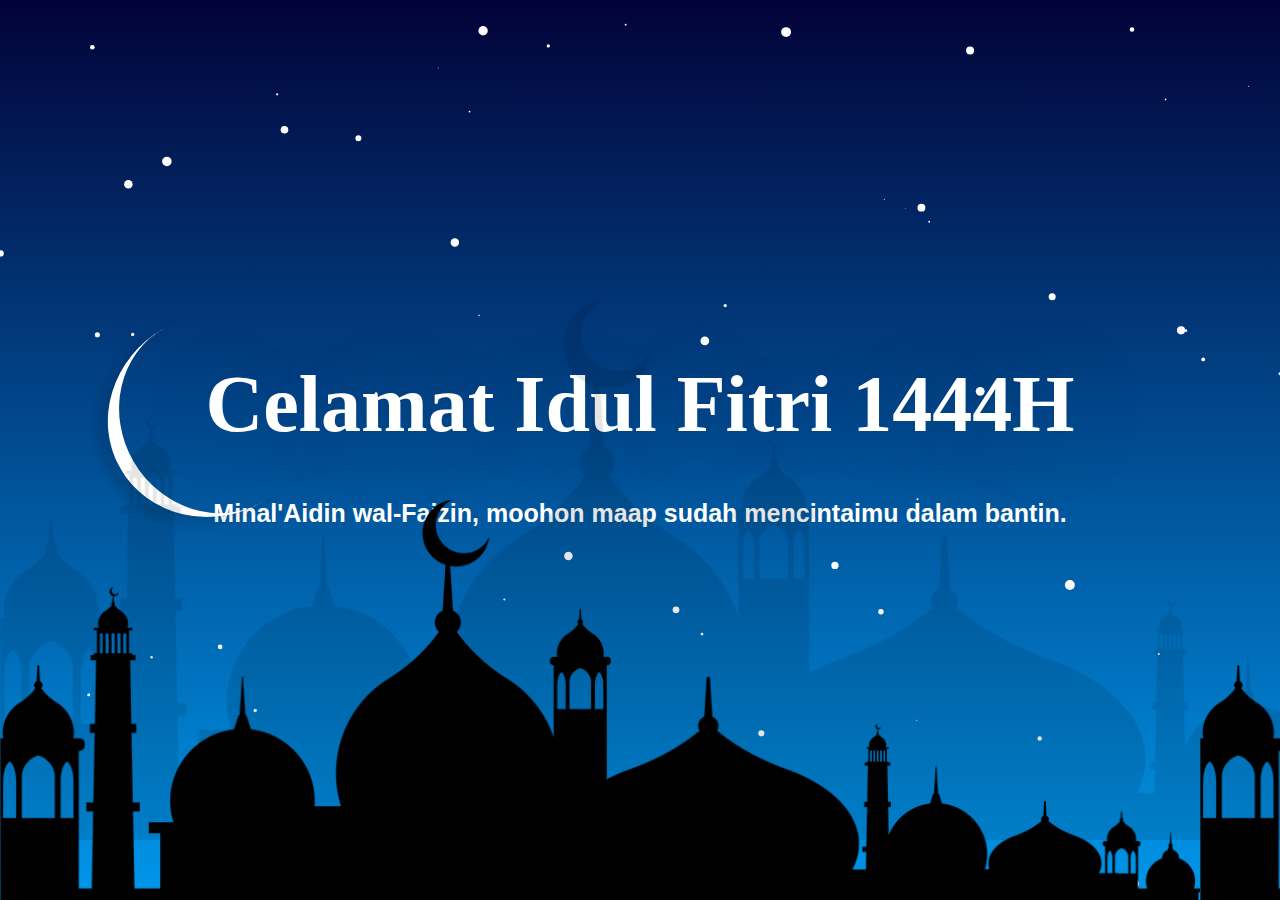
<file: assest/lebaran/index.html>
<!DOCTYPE html>
<html lang="en">
<head>
	<meta charset="UTF-8">
	<title>Celamat Idul Fitri 1444 H</title>
	<link rel="stylesheet" href="style.css">
</head>
<body>

	<section id="particles-js">
		<div class="text">
			<h2>Celamat Idul Fitri 1444H<br><span>Minal'Aidin wal-Faizin, moohon maap sudah mencintaimu dalam bantin. </span></h2>
		</div>
		<div class="masjid"></div>
	</section>

	<script src="particles.js"></script>
	<script src="app.js"></script>
	
</body>
</html>
</file>
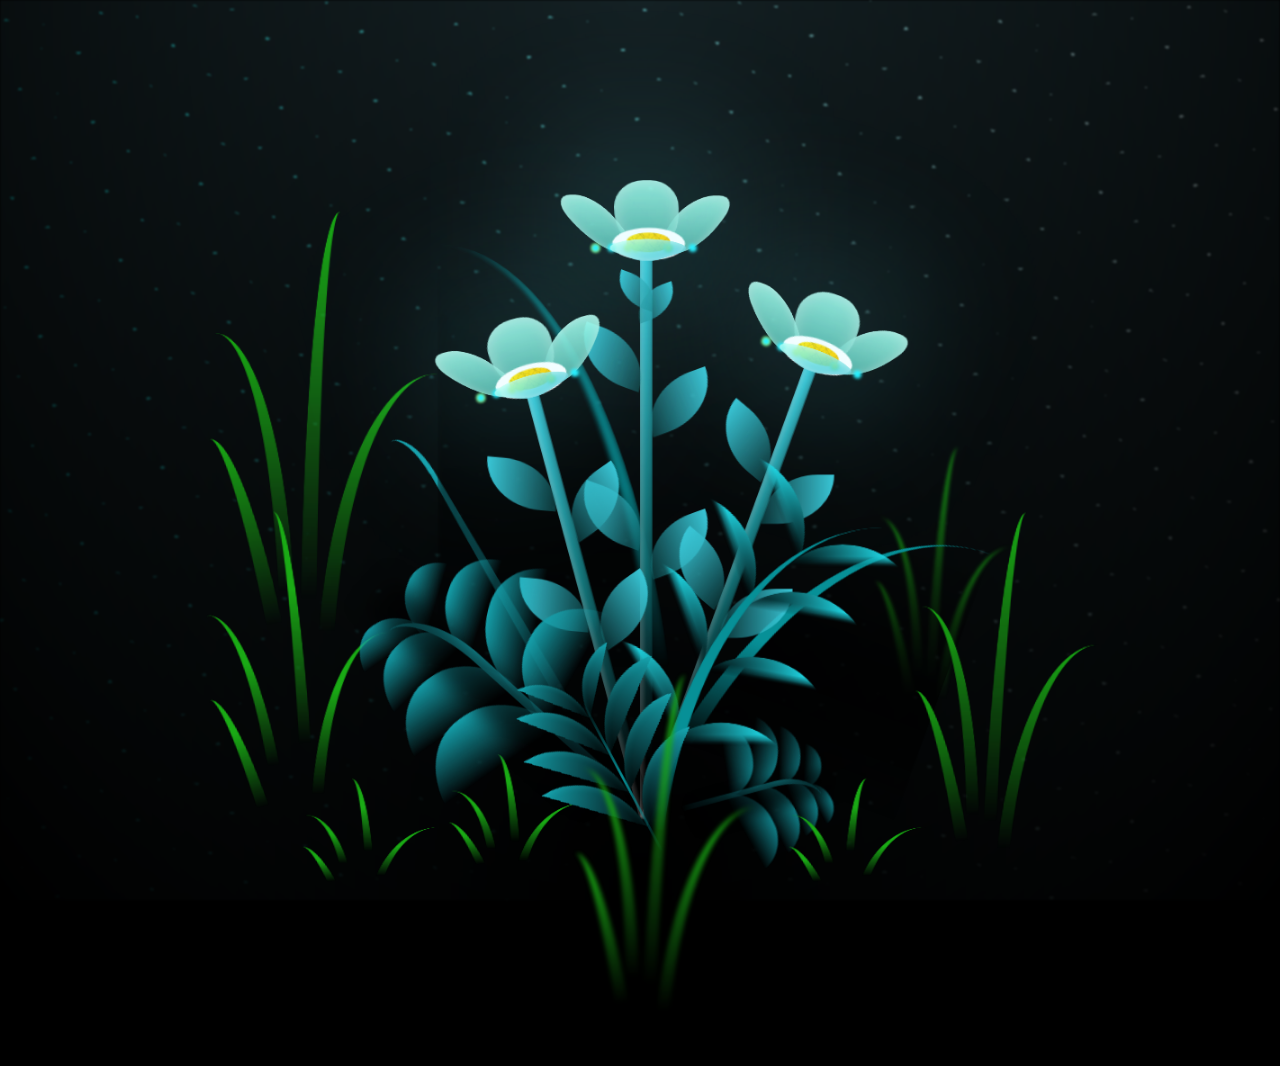
<file: assest/flower/flower.html>
<!DOCTYPE html>
<html lang="en">
<head>
    <meta charset="UTF-8">
    <meta http-equiv="X-UA-Compatible" content="IE=edge">
    <meta name="viewport" content="width=device-width, initial-scale=1.0">
    <link rel="stylesheet" href="main.css">
    <link rel="icon" href="img/flowers.png" type="image/x-icon">
    <title>flowers</title>
</head>
<body class="container">
    <div class="night">
    </div>
    <div class="flowers">
      <div class="flower flower--1">
        <div class="flower__leafs flower__leafs--1">
          <div class="flower__leaf flower__leaf--1"></div>
          <div class="flower__leaf flower__leaf--2"></div>
          <div class="flower__leaf flower__leaf--3"></div>
          <div class="flower__leaf flower__leaf--4"></div>
          <div class="flower__white-circle"></div>
  
          <div class="flower__light flower__light--1"></div>
          <div class="flower__light flower__light--2"></div>
          <div class="flower__light flower__light--3"></div>
          <div class="flower__light flower__light--4"></div>
          <div class="flower__light flower__light--5"></div>
          <div class="flower__light flower__light--6"></div>
          <div class="flower__light flower__light--7"></div>
          <div class="flower__light flower__light--8"></div>
  
        </div>
        <div class="flower__line">
          <div class="flower__line__leaf flower__line__leaf--1"></div>
          <div class="flower__line__leaf flower__line__leaf--2"></div>
          <div class="flower__line__leaf flower__line__leaf--3"></div>
          <div class="flower__line__leaf flower__line__leaf--4"></div>
          <div class="flower__line__leaf flower__line__leaf--5"></div>
          <div class="flower__line__leaf flower__line__leaf--6"></div>
        </div>
      </div>
  
      <div class="flower flower--2">
        <div class="flower__leafs flower__leafs--2">
          <div class="flower__leaf flower__leaf--1"></div>
          <div class="flower__leaf flower__leaf--2"></div>
          <div class="flower__leaf flower__leaf--3"></div>
          <div class="flower__leaf flower__leaf--4"></div>
          <div class="flower__white-circle"></div>
  
          <div class="flower__light flower__light--1"></div>
          <div class="flower__light flower__light--2"></div>
          <div class="flower__light flower__light--3"></div>
          <div class="flower__light flower__light--4"></div>
          <div class="flower__light flower__light--5"></div>
          <div class="flower__light flower__light--6"></div>
          <div class="flower__light flower__light--7"></div>
          <div class="flower__light flower__light--8"></div>
  
        </div>
        <div class="flower__line">
          <div class="flower__line__leaf flower__line__leaf--1"></div>
          <div class="flower__line__leaf flower__line__leaf--2"></div>
          <div class="flower__line__leaf flower__line__leaf--3"></div>
          <div class="flower__line__leaf flower__line__leaf--4"></div>
        </div>
      </div>
  
      <div class="flower flower--3">
        <div class="flower__leafs flower__leafs--3">
          <div class="flower__leaf flower__leaf--1"></div>
          <div class="flower__leaf flower__leaf--2"></div>
          <div class="flower__leaf flower__leaf--3"></div>
          <div class="flower__leaf flower__leaf--4"></div>
          <div class="flower__white-circle"></div>
  
          <div class="flower__light flower__light--1"></div>
          <div class="flower__light flower__light--2"></div>
          <div class="flower__light flower__light--3"></div>
          <div class="flower__light flower__light--4"></div>
          <div class="flower__light flower__light--5"></div>
          <div class="flower__light flower__light--6"></div>
          <div class="flower__light flower__light--7"></div>
          <div class="flower__light flower__light--8"></div>
  
        </div>
        <div class="flower__line">
          <div class="flower__line__leaf flower__line__leaf--1"></div>
          <div class="flower__line__leaf flower__line__leaf--2"></div>
          <div class="flower__line__leaf flower__line__leaf--3"></div>
          <div class="flower__line__leaf flower__line__leaf--4"></div>
        </div>
      </div>
  
      <div class="grow-ans" style="--d:1.2s">
        <div class="flower__g-long">
          <div class="flower__g-long__top"></div>
          <div class="flower__g-long__bottom"></div>
        </div>
      </div>
  
      <div class="growing-grass">
        <div class="flower__grass flower__grass--1">
          <div class="flower__grass--top"></div>
          <div class="flower__grass--bottom"></div>
          <div class="flower__grass__leaf flower__grass__leaf--1"></div>
          <div class="flower__grass__leaf flower__grass__leaf--2"></div>
          <div class="flower__grass__leaf flower__grass__leaf--3"></div>
          <div class="flower__grass__leaf flower__grass__leaf--4"></div>
          <div class="flower__grass__leaf flower__grass__leaf--5"></div>
          <div class="flower__grass__leaf flower__grass__leaf--6"></div>
          <div class="flower__grass__leaf flower__grass__leaf--7"></div>
          <div class="flower__grass__leaf flower__grass__leaf--8"></div>
          <div class="flower__grass__overlay"></div>
        </div>
      </div>
  
      <div class="growing-grass">
        <div class="flower__grass flower__grass--2">
          <div class="flower__grass--top"></div>
          <div class="flower__grass--bottom"></div>
          <div class="flower__grass__leaf flower__grass__leaf--1"></div>
          <div class="flower__grass__leaf flower__grass__leaf--2"></div>
          <div class="flower__grass__leaf flower__grass__leaf--3"></div>
          <div class="flower__grass__leaf flower__grass__leaf--4"></div>
          <div class="flower__grass__leaf flower__grass__leaf--5"></div>
          <div class="flower__grass__leaf flower__grass__leaf--6"></div>
          <div class="flower__grass__leaf flower__grass__leaf--7"></div>
          <div class="flower__grass__leaf flower__grass__leaf--8"></div>
          <div class="flower__grass__overlay"></div>
        </div>
      </div>
  
      <div class="grow-ans" style="--d:2.4s">
        <div class="flower__g-right flower__g-right--1">
          <div class="leaf"></div>
        </div>
      </div>
  
      <div class="grow-ans" style="--d:2.8s">
        <div class="flower__g-right flower__g-right--2">
          <div class="leaf"></div>
        </div>
      </div>
  
      <div class="grow-ans" style="--d:2.8s">
        <div class="flower__g-front">
          <div class="flower__g-front__leaf-wrapper flower__g-front__leaf-wrapper--1">
            <div class="flower__g-front__leaf"></div>
          </div>
          <div class="flower__g-front__leaf-wrapper flower__g-front__leaf-wrapper--2">
            <div class="flower__g-front__leaf"></div>
          </div>
          <div class="flower__g-front__leaf-wrapper flower__g-front__leaf-wrapper--3">
            <div class="flower__g-front__leaf"></div>
          </div>
          <div class="flower__g-front__leaf-wrapper flower__g-front__leaf-wrapper--4">
            <div class="flower__g-front__leaf"></div>
          </div>
          <div class="flower__g-front__leaf-wrapper flower__g-front__leaf-wrapper--5">
            <div class="flower__g-front__leaf"></div>
          </div>
          <div class="flower__g-front__leaf-wrapper flower__g-front__leaf-wrapper--6">
            <div class="flower__g-front__leaf"></div>
          </div>
          <div class="flower__g-front__leaf-wrapper flower__g-front__leaf-wrapper--7">
            <div class="flower__g-front__leaf"></div>
          </div>
          <div class="flower__g-front__leaf-wrapper flower__g-front__leaf-wrapper--8">
            <div class="flower__g-front__leaf"></div>
          </div>
          <div class="flower__g-front__line"></div>
        </div>
      </div>
  
      <div class="grow-ans" style="--d:3.2s">
        <div class="flower__g-fr">
          <div class="leaf"></div>
          <div class="flower__g-fr__leaf flower__g-fr__leaf--1"></div>
          <div class="flower__g-fr__leaf flower__g-fr__leaf--2"></div>
          <div class="flower__g-fr__leaf flower__g-fr__leaf--3"></div>
          <div class="flower__g-fr__leaf flower__g-fr__leaf--4"></div>
          <div class="flower__g-fr__leaf flower__g-fr__leaf--5"></div>
          <div class="flower__g-fr__leaf flower__g-fr__leaf--6"></div>
          <div class="flower__g-fr__leaf flower__g-fr__leaf--7"></div>
          <div class="flower__g-fr__leaf flower__g-fr__leaf--8"></div>
        </div>
      </div>
  
      <div class="long-g long-g--0">
        <div class="grow-ans" style="--d:3s">
          <div class="leaf leaf--0"></div>
        </div>
        <div class="grow-ans" style="--d:2.2s">
          <div class="leaf leaf--1"></div>
        </div>
        <div class="grow-ans" style="--d:3.4s">
          <div class="leaf leaf--2"></div>
        </div>
        <div class="grow-ans" style="--d:3.6s">
          <div class="leaf leaf--3"></div>
        </div>
      </div>
  
      <div class="long-g long-g--1">
        <div class="grow-ans" style="--d:3.6s">
          <div class="leaf leaf--0"></div>
        </div>
        <div class="grow-ans" style="--d:3.8s">
          <div class="leaf leaf--1"></div>
        </div>
        <div class="grow-ans" style="--d:4s">
          <div class="leaf leaf--2"></div>
        </div>
        <div class="grow-ans" style="--d:4.2s">
          <div class="leaf leaf--3"></div>
        </div>
      </div>
  
      <div class="long-g long-g--2">
        <div class="grow-ans" style="--d:4s">
          <div class="leaf leaf--0"></div>
        </div>
        <div class="grow-ans" style="--d:4.2s">
          <div class="leaf leaf--1"></div>
        </div>
        <div class="grow-ans" style="--d:4.4s">
          <div class="leaf leaf--2"></div>
        </div>
        <div class="grow-ans" style="--d:4.6s">
          <div class="leaf leaf--3"></div>
        </div>
      </div>
  
      <div class="long-g long-g--3">
        <div class="grow-ans" style="--d:4s">
          <div class="leaf leaf--0"></div>
        </div>
        <div class="grow-ans" style="--d:4.2s">
          <div class="leaf leaf--1"></div>
        </div>
        <div class="grow-ans" style="--d:3s">
          <div class="leaf leaf--2"></div>
        </div>
        <div class="grow-ans" style="--d:3.6s">
          <div class="leaf leaf--3"></div>
        </div>
      </div>
  
      <div class="long-g long-g--4">
        <div class="grow-ans" style="--d:4s">
          <div class="leaf leaf--0"></div>
        </div>
        <div class="grow-ans" style="--d:4.2s">
          <div class="leaf leaf--1"></div>
        </div>
        <div class="grow-ans" style="--d:3s">
          <div class="leaf leaf--2"></div>
        </div>
        <div class="grow-ans" style="--d:3.6s">
          <div class="leaf leaf--3"></div>
        </div>
      </div>
  
      <div class="long-g long-g--5">
        <div class="grow-ans" style="--d:4s">
          <div class="leaf leaf--0"></div>
        </div>
        <div class="grow-ans" style="--d:4.2s">
          <div class="leaf leaf--1"></div>
        </div>
        <div class="grow-ans" style="--d:3s">
          <div class="leaf leaf--2"></div>
        </div>
        <div class="grow-ans" style="--d:3.6s">
          <div class="leaf leaf--3"></div>
        </div>
      </div>
  
      <div class="long-g long-g--6">
        <div class="grow-ans" style="--d:4.2s">
          <div class="leaf leaf--0"></div>
        </div>
        <div class="grow-ans" style="--d:4.4s">
          <div class="leaf leaf--1"></div>
        </div>
        <div class="grow-ans" style="--d:4.6s">
          <div class="leaf leaf--2"></div>
        </div>
        <div class="grow-ans" style="--d:4.8s">
          <div class="leaf leaf--3"></div>
        </div>
      </div>
  
      <div class="long-g long-g--7">
        <div class="grow-ans" style="--d:3s">
          <div class="leaf leaf--0"></div>
        </div>
        <div class="grow-ans" style="--d:3.2s">
          <div class="leaf leaf--1"></div>
        </div>
        <div class="grow-ans" style="--d:3.5s">
          <div class="leaf leaf--2"></div>
        </div>
        <div class="grow-ans" style="--d:3.6s">
          <div class="leaf leaf--3"></div>
        </div>
      </div>
    </div>
    <script src="main.js"></script>
  </body>
</html>
</file>
<file: assest/lebaran/style.css>
/* Aturan default untuk desktop */
* {
	margin: 0;
	padding: 0;
	font-family: 'Tangerine', cursive;
}
body {
	display: flex;
	justify-content: center;
	align-items: center;
	min-height: 100vh;
}
section {
	position: relative;
	width: 100%;
	height: 100vh;
	display: flex;
	justify-content: center;
	align-items: center;
	background: linear-gradient(#020238,#0097EB);
}
section h2 {
	position: relative;
	font-size: 80px;
	text-align: center;
	color: #fff;
	text-shadow: 0 5px 102px rgba(0,0,0,.20);	
}
section h2 span {
	font-family: sans-serif;
	font-size: 25px;
}
section h2:before {
	content: '';
	position: absolute;
	width: 200px;
	height: 200px;
	border-left: 15px solid #fff;
	background: transparent;
	border-radius: 50%;
	transform: rotate(-30deg);
	box-shadow: -14px 1px 10px rgba(0,0,0,.1);
	top: -44px;
	left: -100px;
}
.masjid {
	position: absolute;
	bottom: 0;
	left: 0;
	width: 100%;
	height: 400px;
	background: url(masjid.png);
	background-repeat: repeat-x;
	background-size: 1200px;
	z-index: 1;
	pointer-events: none;
	animation: animasinya 20s linear infinite;
}
@keyframes animasinya {
	0% {
		background-position: 0px;
	}
	100% {
		background-position: 1200px;
	}
}
.masjid:before {
	content: '';
	position: absolute;
	bottom: 0;
	left: 0;
	width: 100%;
	height: 600px;
	background: url(masjid.png);
	background-repeat: repeat-x;
	background-size: 1600px;
	z-index: 1;
	opacity: 0.1;
	pointer-events: none;
	animation: animasiMundur 40s linear infinite;
}
@keyframes animasiMundur {
	0% {
		background-position: 1600px;
	}
	100% {
		background-position: 0px;
	}
}
.particles-js-canvas-el {
	position: absolute;
	top: 0;
	left: 0;
	width: 100%;
	height: 100%;
}

/* Aturan untuk perangkat seluler dengan lebar maksimum 600px */
@media screen and (max-width: 600px) {
  section h2 {
    font-size: 40px;
  }
  section h2 span {
    font-size: 15px;
  }
  
  /* Mengatur lebar gambar agar tidak melebihi layar perangkat */
  .masjid {
    max-width: 100%;
    height: auto;
  }

  /* Mengatur background gambar agar tidak terulang terlalu banyak */
  .masjid, .masjid:before {
    background-size: cover;
  }
}
</file>
<file: assest/flower/main.css>
*,
*::after,
*::before {
  padding: 0;
  margin: 0;
  box-sizing: border-box;
}

:root {
  --dark-color: #000;
}

body {
  display: flex;
  align-items: flex-end;
  justify-content: center;
  min-height: 100vh;
  background-color: var(--dark-color);
  overflow: hidden;
  perspective: 1000px;
}

.night {
  position: fixed;
  left: 50%;
  top: 0;
  transform: translateX(-50%);
  width: 100%;
  height: 100%;
  filter: blur(0.1vmin);
  background-image: radial-gradient(ellipse at top, transparent 0%, var(--dark-color)), radial-gradient(ellipse at bottom, var(--dark-color), rgba(145, 233, 255, 0.2)), repeating-linear-gradient(220deg, rgb(0, 0, 0) 0px, rgb(0, 0, 0) 19px, transparent 19px, transparent 22px), repeating-linear-gradient(189deg, rgb(0, 0, 0) 0px, rgb(0, 0, 0) 19px, transparent 19px, transparent 22px), repeating-linear-gradient(148deg, rgb(0, 0, 0) 0px, rgb(0, 0, 0) 19px, transparent 19px, transparent 22px), linear-gradient(90deg, rgb(0, 255, 250), rgb(240, 240, 240));
}
.flowers {
  position: relative;
  transform: scale(0.9);
}

.flower {
  position: absolute;
  bottom: 10vmin;
  transform-origin: bottom center;
  z-index: 10;
  --fl-speed: 0.8s;
}
.flower--1 {
  -webkit-animation: moving-flower-1 4s linear infinite;
          animation: moving-flower-1 4s linear infinite;
}
.flower--1 .flower__line {
  height: 70vmin;
  -webkit-animation-delay: 0.3s;
          animation-delay: 0.3s;
}
.flower--1 .flower__line__leaf--1 {
  -webkit-animation: blooming-leaf-right var(--fl-speed) 1.6s backwards;
          animation: blooming-leaf-right var(--fl-speed) 1.6s backwards;
}
.flower--1 .flower__line__leaf--2 {
  -webkit-animation: blooming-leaf-right var(--fl-speed) 1.4s backwards;
          animation: blooming-leaf-right var(--fl-speed) 1.4s backwards;
}
.flower--1 .flower__line__leaf--3 {
  -webkit-animation: blooming-leaf-left var(--fl-speed) 1.2s backwards;
          animation: blooming-leaf-left var(--fl-speed) 1.2s backwards;
}
.flower--1 .flower__line__leaf--4 {
  -webkit-animation: blooming-leaf-left var(--fl-speed) 1s backwards;
          animation: blooming-leaf-left var(--fl-speed) 1s backwards;
}
.flower--1 .flower__line__leaf--5 {
  -webkit-animation: blooming-leaf-right var(--fl-speed) 1.8s backwards;
          animation: blooming-leaf-right var(--fl-speed) 1.8s backwards;
}
.flower--1 .flower__line__leaf--6 {
  -webkit-animation: blooming-leaf-left var(--fl-speed) 2s backwards;
          animation: blooming-leaf-left var(--fl-speed) 2s backwards;
}
.flower--2 {
  left: 50%;
  transform: rotate(20deg);
  -webkit-animation: moving-flower-2 4s linear infinite;
          animation: moving-flower-2 4s linear infinite;
}
.flower--2 .flower__line {
  height: 60vmin;
  -webkit-animation-delay: 0.6s;
          animation-delay: 0.6s;
}
.flower--2 .flower__line__leaf--1 {
  -webkit-animation: blooming-leaf-right var(--fl-speed) 1.9s backwards;
          animation: blooming-leaf-right var(--fl-speed) 1.9s backwards;
}
.flower--2 .flower__line__leaf--2 {
  -webkit-animation: blooming-leaf-right var(--fl-speed) 1.7s backwards;
          animation: blooming-leaf-right var(--fl-speed) 1.7s backwards;
}
.flower--2 .flower__line__leaf--3 {
  -webkit-animation: blooming-leaf-left var(--fl-speed) 1.5s backwards;
          animation: blooming-leaf-left var(--fl-speed) 1.5s backwards;
}
.flower--2 .flower__line__leaf--4 {
  -webkit-animation: blooming-leaf-left var(--fl-speed) 1.3s backwards;
          animation: blooming-leaf-left var(--fl-speed) 1.3s backwards;
}
.flower--3 {
  left: 50%;
  transform: rotate(-15deg);
  -webkit-animation: moving-flower-3 4s linear infinite;
          animation: moving-flower-3 4s linear infinite;
}
.flower--3 .flower__line {
  -webkit-animation-delay: 0.9s;
          animation-delay: 0.9s;
}
.flower--3 .flower__line__leaf--1 {
  -webkit-animation: blooming-leaf-right var(--fl-speed) 2.5s backwards;
          animation: blooming-leaf-right var(--fl-speed) 2.5s backwards;
}
.flower--3 .flower__line__leaf--2 {
  -webkit-animation: blooming-leaf-right var(--fl-speed) 2.3s backwards;
          animation: blooming-leaf-right var(--fl-speed) 2.3s backwards;
}
.flower--3 .flower__line__leaf--3 {
  -webkit-animation: blooming-leaf-left var(--fl-speed) 2.1s backwards;
          animation: blooming-leaf-left var(--fl-speed) 2.1s backwards;
}
.flower--3 .flower__line__leaf--4 {
  -webkit-animation: blooming-leaf-left var(--fl-speed) 1.9s backwards;
          animation: blooming-leaf-left var(--fl-speed) 1.9s backwards;
}
.flower__leafs {
  position: relative;
  -webkit-animation: blooming-flower 2s backwards;
          animation: blooming-flower 2s backwards;
}
.flower__leafs--1 {
  -webkit-animation-delay: 1.1s;
          animation-delay: 1.1s;
}
.flower__leafs--2 {
  -webkit-animation-delay: 1.4s;
          animation-delay: 1.4s;
}
.flower__leafs--3 {
  -webkit-animation-delay: 1.7s;
          animation-delay: 1.7s;
}
.flower__leafs::after {
  content: "";
  position: absolute;
  left: 0;
  top: 0;
  transform: translate(-50%, -100%);
  width: 8vmin;
  height: 8vmin;
  background-color: #6bf0ff;
  filter: blur(10vmin);
}
.flower__leaf {
  position: absolute;
  bottom: 0;
  left: 50%;
  width: 8vmin;
  height: 11vmin;
  border-radius: 51% 49% 47% 53%/44% 45% 55% 69%;
  background-color: #a7ffee;
  background-image: linear-gradient(to top, #54b8aa, #a7ffee);
  transform-origin: bottom center;
  opacity: 0.9;
  box-shadow: inset 0 0 2vmin rgba(255, 255, 255, 0.5);
}
.flower__leaf--1 {
  transform: translate(-10%, 1%) rotateY(40deg) rotateX(-50deg);
}
.flower__leaf--2 {
  transform: translate(-50%, -4%) rotateX(40deg);
}
.flower__leaf--3 {
  transform: translate(-90%, 0%) rotateY(45deg) rotateX(50deg);
}
.flower__leaf--4 {
  width: 8vmin;
  height: 8vmin;
  transform-origin: bottom left;
  border-radius: 4vmin 10vmin 4vmin 4vmin;
  transform: translate(0%, 18%) rotateX(70deg) rotate(-43deg);
  background-image: linear-gradient(to top, #39c6d6, #a7ffee);
  z-index: 1;
  opacity: 0.8;
}
.flower__white-circle {
  position: absolute;
  left: -3.5vmin;
  top: -3vmin;
  width: 9vmin;
  height: 4vmin;
  border-radius: 50%;
  background-color: #fff;
}
.flower__white-circle::after {
  content: "";
  position: absolute;
  left: 50%;
  top: 45%;
  transform: translate(-50%, -50%);
  width: 60%;
  height: 60%;
  border-radius: inherit;
  background-image: repeating-linear-gradient(135deg, rgba(0, 0, 0, 0.03) 0px, rgba(0, 0, 0, 0.03) 1px, transparent 1px, transparent 12px), repeating-linear-gradient(45deg, rgba(0, 0, 0, 0.03) 0px, rgba(0, 0, 0, 0.03) 1px, transparent 1px, transparent 12px), repeating-linear-gradient(67.5deg, rgba(0, 0, 0, 0.03) 0px, rgba(0, 0, 0, 0.03) 1px, transparent 1px, transparent 12px), repeating-linear-gradient(135deg, rgba(0, 0, 0, 0.03) 0px, rgba(0, 0, 0, 0.03) 1px, transparent 1px, transparent 12px), repeating-linear-gradient(45deg, rgba(0, 0, 0, 0.03) 0px, rgba(0, 0, 0, 0.03) 1px, transparent 1px, transparent 12px), repeating-linear-gradient(112.5deg, rgba(0, 0, 0, 0.03) 0px, rgba(0, 0, 0, 0.03) 1px, transparent 1px, transparent 12px), repeating-linear-gradient(112.5deg, rgba(0, 0, 0, 0.03) 0px, rgba(0, 0, 0, 0.03) 1px, transparent 1px, transparent 12px), repeating-linear-gradient(45deg, rgba(0, 0, 0, 0.03) 0px, rgba(0, 0, 0, 0.03) 1px, transparent 1px, transparent 12px), repeating-linear-gradient(22.5deg, rgba(0, 0, 0, 0.03) 0px, rgba(0, 0, 0, 0.03) 1px, transparent 1px, transparent 12px), repeating-linear-gradient(45deg, rgba(0, 0, 0, 0.03) 0px, rgba(0, 0, 0, 0.03) 1px, transparent 1px, transparent 12px), repeating-linear-gradient(22.5deg, rgba(0, 0, 0, 0.03) 0px, rgba(0, 0, 0, 0.03) 1px, transparent 1px, transparent 12px), repeating-linear-gradient(135deg, rgba(0, 0, 0, 0.03) 0px, rgba(0, 0, 0, 0.03) 1px, transparent 1px, transparent 12px), repeating-linear-gradient(157.5deg, rgba(0, 0, 0, 0.03) 0px, rgba(0, 0, 0, 0.03) 1px, transparent 1px, transparent 12px), repeating-linear-gradient(67.5deg, rgba(0, 0, 0, 0.03) 0px, rgba(0, 0, 0, 0.03) 1px, transparent 1px, transparent 12px), repeating-linear-gradient(67.5deg, rgba(0, 0, 0, 0.03) 0px, rgba(0, 0, 0, 0.03) 1px, transparent 1px, transparent 12px), linear-gradient(90deg, rgb(255, 235, 18), rgb(255, 206, 0));
}
.flower__line {
  height: 55vmin;
  width: 1.5vmin;
  background-image: linear-gradient(to left, rgba(0, 0, 0, 0.2), transparent, rgba(255, 255, 255, 0.2)), linear-gradient(to top, transparent 10%, #14757a, #39c6d6);
  box-shadow: inset 0 0 2px rgba(0, 0, 0, 0.5);
  -webkit-animation: grow-flower-tree 4s backwards;
          animation: grow-flower-tree 4s backwards;
}
.flower__line__leaf {
  --w: 7vmin;
  --h: calc(var(--w) + 2vmin);
  position: absolute;
  top: 20%;
  left: 90%;
  width: var(--w);
  height: var(--h);
  border-top-right-radius: var(--h);
  border-bottom-left-radius: var(--h);
  background-image: linear-gradient(to top, rgba(20, 117, 122, 0.4), #39c6d6);
}
.flower__line__leaf--1 {
  transform: rotate(70deg) rotateY(30deg);
}
.flower__line__leaf--2 {
  top: 45%;
  transform: rotate(70deg) rotateY(30deg);
}
.flower__line__leaf--3, .flower__line__leaf--4, .flower__line__leaf--6 {
  border-top-right-radius: 0;
  border-bottom-left-radius: 0;
  border-top-left-radius: var(--h);
  border-bottom-right-radius: var(--h);
  left: -460%;
  top: 12%;
  transform: rotate(-70deg) rotateY(30deg);
}
.flower__line__leaf--4 {
  top: 40%;
}
.flower__line__leaf--5 {
  top: 0;
  transform-origin: left;
  transform: rotate(70deg) rotateY(30deg) scale(0.6);
}
.flower__line__leaf--6 {
  top: -2%;
  left: -450%;
  transform-origin: right;
  transform: rotate(-70deg) rotateY(30deg) scale(0.6);
}
.flower__light {
  position: absolute;
  bottom: 0vmin;
  width: 1vmin;
  height: 1vmin;
  background-color: rgb(255, 251, 0);
  border-radius: 50%;
  filter: blur(0.2vmin);
  -webkit-animation: light-ans 4s linear infinite backwards;
          animation: light-ans 4s linear infinite backwards;
}
.flower__light:nth-child(odd) {
  background-color: #23f0ff;
}
.flower__light--1 {
  left: -2vmin;
  -webkit-animation-delay: 1s;
          animation-delay: 1s;
}
.flower__light--2 {
  left: 3vmin;
  -webkit-animation-delay: 0.5s;
          animation-delay: 0.5s;
}
.flower__light--3 {
  left: -6vmin;
  -webkit-animation-delay: 0.3s;
          animation-delay: 0.3s;
}
.flower__light--4 {
  left: 6vmin;
  -webkit-animation-delay: 0.9s;
          animation-delay: 0.9s;
}
.flower__light--5 {
  left: -1vmin;
  -webkit-animation-delay: 1.5s;
          animation-delay: 1.5s;
}
.flower__light--6 {
  left: -4vmin;
  -webkit-animation-delay: 3s;
          animation-delay: 3s;
}
.flower__light--7 {
  left: 3vmin;
  -webkit-animation-delay: 2s;
          animation-delay: 2s;
}
.flower__light--8 {
  left: -6vmin;
  -webkit-animation-delay: 3.5s;
          animation-delay: 3.5s;
}
.flower__grass {
  --c: #159faa;
  --line-w: 1.5vmin;
  position: absolute;
  bottom: 12vmin;
  left: -7vmin;
  display: flex;
  flex-direction: column;
  align-items: flex-end;
  z-index: 20;
  transform-origin: bottom center;
  transform: rotate(-48deg) rotateY(40deg);
}
.flower__grass--1 {
  -webkit-animation: moving-grass 2s linear infinite;
          animation: moving-grass 2s linear infinite;
}
.flower__grass--2 {
  left: 2vmin;
  bottom: 10vmin;
  transform: scale(0.5) rotate(75deg) rotateX(10deg) rotateY(-200deg);
  opacity: 0.8;
  z-index: 0;
  -webkit-animation: moving-grass--2 1.5s linear infinite;
          animation: moving-grass--2 1.5s linear infinite;
}
.flower__grass--top {
  width: 7vmin;
  height: 10vmin;
  border-top-right-radius: 100%;
  border-right: var(--line-w) solid var(--c);
  transform-origin: bottom center;
  transform: rotate(-2deg);
}
.flower__grass--bottom {
  margin-top: -2px;
  width: var(--line-w);
  height: 25vmin;
  background-image: linear-gradient(to top, transparent, var(--c));
}
.flower__grass__leaf {
  --size: 10vmin;
  position: absolute;
  width: calc(var(--size) * 2.1);
  height: var(--size);
  border-top-left-radius: var(--size);
  border-top-right-radius: var(--size);
  background-image: linear-gradient(to top, transparent, transparent 30%, var(--c));
  z-index: 100;
}
.flower__grass__leaf--1 {
  top: -6%;
  left: 30%;
  --size: 6vmin;
  transform: rotate(-20deg);
  -webkit-animation: growing-grass-ans--1 2s 2.6s backwards;
          animation: growing-grass-ans--1 2s 2.6s backwards;
}
@-webkit-keyframes growing-grass-ans--1 {
  0% {
    transform-origin: bottom left;
    transform: rotate(-20deg) scale(0);
  }
}
@keyframes growing-grass-ans--1 {
  0% {
    transform-origin: bottom left;
    transform: rotate(-20deg) scale(0);
  }
}
.flower__grass__leaf--2 {
  top: -5%;
  left: -110%;
  --size: 6vmin;
  transform: rotate(10deg);
  -webkit-animation: growing-grass-ans--2 2s 2.4s linear backwards;
          animation: growing-grass-ans--2 2s 2.4s linear backwards;
}
@-webkit-keyframes growing-grass-ans--2 {
  0% {
    transform-origin: bottom right;
    transform: rotate(10deg) scale(0);
  }
}
@keyframes growing-grass-ans--2 {
  0% {
    transform-origin: bottom right;
    transform: rotate(10deg) scale(0);
  }
}
.flower__grass__leaf--3 {
  top: 5%;
  left: 60%;
  --size: 8vmin;
  transform: rotate(-18deg) rotateX(-20deg);
  -webkit-animation: growing-grass-ans--3 2s 2.2s linear backwards;
          animation: growing-grass-ans--3 2s 2.2s linear backwards;
}
@-webkit-keyframes growing-grass-ans--3 {
  0% {
    transform-origin: bottom left;
    transform: rotate(-18deg) rotateX(-20deg) scale(0);
  }
}
@keyframes growing-grass-ans--3 {
  0% {
    transform-origin: bottom left;
    transform: rotate(-18deg) rotateX(-20deg) scale(0);
  }
}
.flower__grass__leaf--4 {
  top: 6%;
  left: -135%;
  --size: 8vmin;
  transform: rotate(2deg);
  -webkit-animation: growing-grass-ans--4 2s 2s linear backwards;
          animation: growing-grass-ans--4 2s 2s linear backwards;
}
@-webkit-keyframes growing-grass-ans--4 {
  0% {
    transform-origin: bottom right;
    transform: rotate(2deg) scale(0);
  }
}
@keyframes growing-grass-ans--4 {
  0% {
    transform-origin: bottom right;
    transform: rotate(2deg) scale(0);
  }
}
.flower__grass__leaf--5 {
  top: 20%;
  left: 60%;
  --size: 10vmin;
  transform: rotate(-24deg) rotateX(-20deg);
  -webkit-animation: growing-grass-ans--5 2s 1.8s linear backwards;
          animation: growing-grass-ans--5 2s 1.8s linear backwards;
}
@-webkit-keyframes growing-grass-ans--5 {
  0% {
    transform-origin: bottom left;
    transform: rotate(-24deg) rotateX(-20deg) scale(0);
  }
}
@keyframes growing-grass-ans--5 {
  0% {
    transform-origin: bottom left;
    transform: rotate(-24deg) rotateX(-20deg) scale(0);
  }
}
.flower__grass__leaf--6 {
  top: 22%;
  left: -180%;
  --size: 10vmin;
  transform: rotate(10deg);
  -webkit-animation: growing-grass-ans--6 2s 1.6s linear backwards;
          animation: growing-grass-ans--6 2s 1.6s linear backwards;
}
@-webkit-keyframes growing-grass-ans--6 {
  0% {
    transform-origin: bottom right;
    transform: rotate(10deg) scale(0);
  }
}
@keyframes growing-grass-ans--6 {
  0% {
    transform-origin: bottom right;
    transform: rotate(10deg) scale(0);
  }
}
.flower__grass__leaf--7 {
  top: 39%;
  left: 70%;
  --size: 10vmin;
  transform: rotate(-10deg);
  -webkit-animation: growing-grass-ans--7 2s 1.4s linear backwards;
          animation: growing-grass-ans--7 2s 1.4s linear backwards;
}
@-webkit-keyframes growing-grass-ans--7 {
  0% {
    transform-origin: bottom left;
    transform: rotate(-10deg) scale(0);
  }
}
@keyframes growing-grass-ans--7 {
  0% {
    transform-origin: bottom left;
    transform: rotate(-10deg) scale(0);
  }
}
.flower__grass__leaf--8 {
  top: 40%;
  left: -215%;
  --size: 11vmin;
  transform: rotate(10deg);
  -webkit-animation: growing-grass-ans--8 2s 1.2s linear backwards;
          animation: growing-grass-ans--8 2s 1.2s linear backwards;
}
@-webkit-keyframes growing-grass-ans--8 {
  0% {
    transform-origin: bottom right;
    transform: rotate(10deg) scale(0);
  }
}
@keyframes growing-grass-ans--8 {
  0% {
    transform-origin: bottom right;
    transform: rotate(10deg) scale(0);
  }
}
.flower__grass__overlay {
  position: absolute;
  top: -10%;
  right: 0%;
  width: 100%;
  height: 100%;
  background-color: rgba(0, 0, 0, 0.6);
  filter: blur(1.5vmin);
  z-index: 100;
}
.flower__g-long {
  --w: 2vmin;
  --h: 6vmin;
  --c: #159faa;
  position: absolute;
  bottom: 10vmin;
  left: -3vmin;
  transform-origin: bottom center;
  transform: rotate(-30deg) rotateY(-20deg);
  display: flex;
  flex-direction: column;
  align-items: flex-end;
  -webkit-animation: flower-g-long-ans 3s linear infinite;
          animation: flower-g-long-ans 3s linear infinite;
}
@-webkit-keyframes flower-g-long-ans {
  0%, 100% {
    transform: rotate(-30deg) rotateY(-20deg);
  }
  50% {
    transform: rotate(-32deg) rotateY(-20deg);
  }
}
@keyframes flower-g-long-ans {
  0%, 100% {
    transform: rotate(-30deg) rotateY(-20deg);
  }
  50% {
    transform: rotate(-32deg) rotateY(-20deg);
  }
}
.flower__g-long__top {
  top: calc(var(--h) * -1);
  width: calc(var(--w) + 1vmin);
  height: var(--h);
  border-top-right-radius: 100%;
  border-right: 0.7vmin solid var(--c);
  transform: translate(-0.7vmin, 1vmin);
}
.flower__g-long__bottom {
  width: var(--w);
  height: 50vmin;
  transform-origin: bottom center;
  background-image: linear-gradient(to top, transparent 30%, var(--c));
  box-shadow: inset 0 0 2px rgba(0, 0, 0, 0.5);
  -webkit-clip-path: polygon(35% 0, 65% 1%, 100% 100%, 0% 100%);
          clip-path: polygon(35% 0, 65% 1%, 100% 100%, 0% 100%);
}
.flower__g-right {
  position: absolute;
  bottom: 6vmin;
  left: -2vmin;
  transform-origin: bottom left;
  transform: rotate(20deg);
}
.flower__g-right .leaf {
  width: 30vmin;
  height: 50vmin;
  border-top-left-radius: 100%;
  border-left: 2vmin solid #079097;
  background-image: linear-gradient(to bottom, transparent, var(--dark-color) 60%);
  -webkit-mask-image: linear-gradient(to top, transparent 30%, #079097 60%);
}
.flower__g-right--1 {
  -webkit-animation: flower-g-right-ans 2.5s linear infinite;
          animation: flower-g-right-ans 2.5s linear infinite;
}
.flower__g-right--2 {
  left: 5vmin;
  transform: rotateY(-180deg);
  -webkit-animation: flower-g-right-ans--2 3s linear infinite;
          animation: flower-g-right-ans--2 3s linear infinite;
}
.flower__g-right--2 .leaf {
  height: 75vmin;
  filter: blur(0.3vmin);
  opacity: 0.8;
}
@-webkit-keyframes flower-g-right-ans {
  0%, 100% {
    transform: rotate(20deg);
  }
  50% {
    transform: rotate(24deg) rotateX(-20deg);
  }
}
@keyframes flower-g-right-ans {
  0%, 100% {
    transform: rotate(20deg);
  }
  50% {
    transform: rotate(24deg) rotateX(-20deg);
  }
}
@-webkit-keyframes flower-g-right-ans--2 {
  0%, 100% {
    transform: rotateY(-180deg) rotate(0deg) rotateX(-20deg);
  }
  50% {
    transform: rotateY(-180deg) rotate(6deg) rotateX(-20deg);
  }
}
@keyframes flower-g-right-ans--2 {
  0%, 100% {
    transform: rotateY(-180deg) rotate(0deg) rotateX(-20deg);
  }
  50% {
    transform: rotateY(-180deg) rotate(6deg) rotateX(-20deg);
  }
}
.flower__g-front {
  position: absolute;
  bottom: 6vmin;
  left: 2.5vmin;
  z-index: 100;
  transform-origin: bottom center;
  transform: rotate(-28deg) rotateY(30deg) scale(1.04);
  -webkit-animation: flower__g-front-ans 2s linear infinite;
          animation: flower__g-front-ans 2s linear infinite;
}
@-webkit-keyframes flower__g-front-ans {
  0%, 100% {
    transform: rotate(-28deg) rotateY(30deg) scale(1.04);
  }
  50% {
    transform: rotate(-35deg) rotateY(40deg) scale(1.04);
  }
}
@keyframes flower__g-front-ans {
  0%, 100% {
    transform: rotate(-28deg) rotateY(30deg) scale(1.04);
  }
  50% {
    transform: rotate(-35deg) rotateY(40deg) scale(1.04);
  }
}
.flower__g-front__line {
  width: 0.3vmin;
  height: 20vmin;
  background-image: linear-gradient(to top, transparent, #079097, transparent 100%);
  position: relative;
}
.flower__g-front__leaf-wrapper {
  position: absolute;
  top: 0;
  left: 0;
  transform-origin: bottom left;
  transform: rotate(10deg);
}
.flower__g-front__leaf-wrapper:nth-child(even) {
  left: 0vmin;
  transform: rotateY(-180deg) rotate(5deg);
  -webkit-animation: flower__g-front__leaf-left-ans 1s ease-in backwards;
          animation: flower__g-front__leaf-left-ans 1s ease-in backwards;
}
.flower__g-front__leaf-wrapper:nth-child(odd) {
  -webkit-animation: flower__g-front__leaf-ans 1s ease-in backwards;
          animation: flower__g-front__leaf-ans 1s ease-in backwards;
}
.flower__g-front__leaf-wrapper--1 {
  top: -8vmin;
  transform: scale(0.7);
  -webkit-animation: flower__g-front__leaf-ans 1s 5.5s ease-in backwards !important;
          animation: flower__g-front__leaf-ans 1s 5.5s ease-in backwards !important;
}
.flower__g-front__leaf-wrapper--2 {
  top: -8vmin;
  transform: rotateY(-180deg) scale(0.7) !important;
  -webkit-animation: flower__g-front__leaf-left-ans-2 1s 4.6s ease-in backwards !important;
          animation: flower__g-front__leaf-left-ans-2 1s 4.6s ease-in backwards !important;
}
.flower__g-front__leaf-wrapper--3 {
  top: -3vmin;
  -webkit-animation: flower__g-front__leaf-ans 1s 4.6s ease-in backwards;
          animation: flower__g-front__leaf-ans 1s 4.6s ease-in backwards;
}
.flower__g-front__leaf-wrapper--4 {
  top: -3vmin;
  transform: rotateY(-180deg) scale(0.9) !important;
  -webkit-animation: flower__g-front__leaf-left-ans-2 1s 4.6s ease-in backwards !important;
          animation: flower__g-front__leaf-left-ans-2 1s 4.6s ease-in backwards !important;
}
@-webkit-keyframes flower__g-front__leaf-left-ans-2 {
  0% {
    transform: rotateY(-180deg) scale(0);
  }
}
@keyframes flower__g-front__leaf-left-ans-2 {
  0% {
    transform: rotateY(-180deg) scale(0);
  }
}
.flower__g-front__leaf-wrapper--5, .flower__g-front__leaf-wrapper--6 {
  top: 2vmin;
}
.flower__g-front__leaf-wrapper--7, .flower__g-front__leaf-wrapper--8 {
  top: 6.5vmin;
}
.flower__g-front__leaf-wrapper--2 {
  -webkit-animation-delay: 5.2s !important;
          animation-delay: 5.2s !important;
}
.flower__g-front__leaf-wrapper--3 {
  -webkit-animation-delay: 4.9s !important;
          animation-delay: 4.9s !important;
}
.flower__g-front__leaf-wrapper--5 {
  -webkit-animation-delay: 4.3s !important;
          animation-delay: 4.3s !important;
}
.flower__g-front__leaf-wrapper--6 {
  -webkit-animation-delay: 4.1s !important;
          animation-delay: 4.1s !important;
}
.flower__g-front__leaf-wrapper--7 {
  -webkit-animation-delay: 3.8s !important;
          animation-delay: 3.8s !important;
}
.flower__g-front__leaf-wrapper--8 {
  -webkit-animation-delay: 3.5s !important;
          animation-delay: 3.5s !important;
}
@-webkit-keyframes flower__g-front__leaf-ans {
  0% {
    transform: rotate(10deg) scale(0);
  }
}
@keyframes flower__g-front__leaf-ans {
  0% {
    transform: rotate(10deg) scale(0);
  }
}
@-webkit-keyframes flower__g-front__leaf-left-ans {
  0% {
    transform: rotateY(-180deg) rotate(5deg) scale(0);
  }
}
@keyframes flower__g-front__leaf-left-ans {
  0% {
    transform: rotateY(-180deg) rotate(5deg) scale(0);
  }
}
.flower__g-front__leaf {
  width: 10vmin;
  height: 10vmin;
  border-radius: 100% 0% 0% 100%/100% 100% 0% 0%;
  box-shadow: inset 0 2px 1vmin hsla(184deg, 97%, 58%, 0.2);
  background-image: linear-gradient(to bottom left, transparent, var(--dark-color)), linear-gradient(to bottom right, #159faa 50%, transparent 50%, transparent);
  -webkit-mask-image: linear-gradient(to bottom right, #159faa 50%, transparent 50%, transparent);
  mask-image: linear-gradient(to bottom right, #159faa 50%, transparent 50%, transparent);
}
.flower__g-fr {
  position: absolute;
  bottom: -4vmin;
  left: vmin;
  transform-origin: bottom left;
  z-index: 10;
  -webkit-animation: flower__g-fr-ans 2s linear infinite;
          animation: flower__g-fr-ans 2s linear infinite;
}
@-webkit-keyframes flower__g-fr-ans {
  0%, 100% {
    transform: rotate(2deg);
  }
  50% {
    transform: rotate(4deg);
  }
}
@keyframes flower__g-fr-ans {
  0%, 100% {
    transform: rotate(2deg);
  }
  50% {
    transform: rotate(4deg);
  }
}
.flower__g-fr .leaf {
  width: 30vmin;
  height: 50vmin;
  border-top-left-radius: 100%;
  border-left: 2vmin solid #079097;
  -webkit-mask-image: linear-gradient(to top, transparent 25%, #079097 50%);
  position: relative;
  z-index: 1;
}
.flower__g-fr__leaf {
  position: absolute;
  top: 0;
  left: 0;
  width: 10vmin;
  height: 10vmin;
  border-radius: 100% 0% 0% 100%/100% 100% 0% 0%;
  box-shadow: inset 0 2px 1vmin hsla(184deg, 97%, 58%, 0.2);
  background-image: linear-gradient(to bottom left, transparent, var(--dark-color) 98%), linear-gradient(to bottom right, #23f0ff 45%, transparent 50%, transparent);
  -webkit-mask-image: linear-gradient(135deg, #159faa 40%, transparent 50%, transparent);
}
.flower__g-fr__leaf--1 {
  left: 20vmin;
  transform: rotate(45deg);
  -webkit-animation: flower__g-fr-leaft-ans-1 0.5s 5.2s linear backwards;
          animation: flower__g-fr-leaft-ans-1 0.5s 5.2s linear backwards;
}
@-webkit-keyframes flower__g-fr-leaft-ans-1 {
  0% {
    transform-origin: left;
    transform: rotate(45deg) scale(0);
  }
}
@keyframes flower__g-fr-leaft-ans-1 {
  0% {
    transform-origin: left;
    transform: rotate(45deg) scale(0);
  }
}
.flower__g-fr__leaf--2 {
  left: 12vmin;
  top: -7vmin;
  transform: rotate(25deg) rotateY(-180deg);
  -webkit-animation: flower__g-fr-leaft-ans-6 0.5s 5s linear backwards;
          animation: flower__g-fr-leaft-ans-6 0.5s 5s linear backwards;
}
.flower__g-fr__leaf--3 {
  left: 15vmin;
  top: 6vmin;
  transform: rotate(55deg);
  -webkit-animation: flower__g-fr-leaft-ans-5 0.5s 4.8s linear backwards;
          animation: flower__g-fr-leaft-ans-5 0.5s 4.8s linear backwards;
}
.flower__g-fr__leaf--4 {
  left: 6vmin;
  top: -2vmin;
  transform: rotate(25deg) rotateY(-180deg);
  -webkit-animation: flower__g-fr-leaft-ans-6 0.5s 4.6s linear backwards;
          animation: flower__g-fr-leaft-ans-6 0.5s 4.6s linear backwards;
}
.flower__g-fr__leaf--5 {
  left: 10vmin;
  top: 14vmin;
  transform: rotate(55deg);
  -webkit-animation: flower__g-fr-leaft-ans-5 0.5s 4.4s linear backwards;
          animation: flower__g-fr-leaft-ans-5 0.5s 4.4s linear backwards;
}
@-webkit-keyframes flower__g-fr-leaft-ans-5 {
  0% {
    transform-origin: left;
    transform: rotate(55deg) scale(0);
  }
}
@keyframes flower__g-fr-leaft-ans-5 {
  0% {
    transform-origin: left;
    transform: rotate(55deg) scale(0);
  }
}
.flower__g-fr__leaf--6 {
  left: 0vmin;
  top: 6vmin;
  transform: rotate(25deg) rotateY(-180deg);
  -webkit-animation: flower__g-fr-leaft-ans-6 0.5s 4.2s linear backwards;
          animation: flower__g-fr-leaft-ans-6 0.5s 4.2s linear backwards;
}
@-webkit-keyframes flower__g-fr-leaft-ans-6 {
  0% {
    transform-origin: right;
    transform: rotate(25deg) rotateY(-180deg) scale(0);
  }
}
@keyframes flower__g-fr-leaft-ans-6 {
  0% {
    transform-origin: right;
    transform: rotate(25deg) rotateY(-180deg) scale(0);
  }
}
.flower__g-fr__leaf--7 {
  left: 5vmin;
  top: 22vmin;
  transform: rotate(45deg);
  -webkit-animation: flower__g-fr-leaft-ans-7 0.5s 4s linear backwards;
          animation: flower__g-fr-leaft-ans-7 0.5s 4s linear backwards;
}
@-webkit-keyframes flower__g-fr-leaft-ans-7 {
  0% {
    transform-origin: left;
    transform: rotate(45deg) scale(0);
  }
}
@keyframes flower__g-fr-leaft-ans-7 {
  0% {
    transform-origin: left;
    transform: rotate(45deg) scale(0);
  }
}
.flower__g-fr__leaf--8 {
  left: -4vmin;
  top: 15vmin;
  transform: rotate(15deg) rotateY(-180deg);
  -webkit-animation: flower__g-fr-leaft-ans-8 0.5s 3.8s linear backwards;
          animation: flower__g-fr-leaft-ans-8 0.5s 3.8s linear backwards;
}
@-webkit-keyframes flower__g-fr-leaft-ans-8 {
  0% {
    transform-origin: right;
    transform: rotate(15deg) rotateY(-180deg) scale(0);
  }
}
@keyframes flower__g-fr-leaft-ans-8 {
  0% {
    transform-origin: right;
    transform: rotate(15deg) rotateY(-180deg) scale(0);
  }
}

.long-g {
  position: absolute;
  bottom: 25vmin;
  left: -42vmin;
  transform-origin: bottom left;
}
.long-g--1 {
  bottom: 0vmin;
  transform: scale(0.8) rotate(-5deg);
}
.long-g--1 .leaf {
  -webkit-mask-image: linear-gradient(to top, transparent 40%, #079097 80%) !important;
}
.long-g--1 .leaf--1 {
  --w: 5vmin;
  --h: 60vmin;
  left: -2vmin;
  transform: rotate(3deg) rotateY(-180deg);
}
.long-g--2, .long-g--3 {
  bottom: -3vmin;
  left: -35vmin;
  transform-origin: center;
  transform: scale(0.6) rotateX(60deg);
}
.long-g--2 .leaf, .long-g--3 .leaf {
  -webkit-mask-image: linear-gradient(to top, transparent 50%, #079097 80%) !important;
}
.long-g--2 .leaf--1, .long-g--3 .leaf--1 {
  left: -1vmin;
  transform: rotateY(-180deg);
}
.long-g--3 {
  left: -17vmin;
  bottom: 0vmin;
}
.long-g--3 .leaf {
  -webkit-mask-image: linear-gradient(to top, transparent 40%, #079097 80%) !important;
}
.long-g--4 {
  left: 25vmin;
  bottom: -3vmin;
  transform-origin: center;
  transform: scale(0.6) rotateX(60deg);
}
.long-g--4 .leaf {
  -webkit-mask-image: linear-gradient(to top, transparent 50%, #079097 80%) !important;
}
.long-g--5 {
  left: 42vmin;
  bottom: 0vmin;
  transform: scale(0.8) rotate(2deg);
}
.long-g--6 {
  left: 0vmin;
  bottom: -20vmin;
  z-index: 100;
  filter: blur(0.3vmin);
  transform: scale(0.8) rotate(2deg);
}
.long-g--7 {
  left: 35vmin;
  bottom: 20vmin;
  z-index: -1;
  filter: blur(0.3vmin);
  transform: scale(0.6) rotate(2deg);
  opacity: 0.7;
}
.long-g .leaf {
  --w: 15vmin;
  --h: 40vmin;
  --c: #1aaa15;
  position: absolute;
  bottom: 0;
  width: var(--w);
  height: var(--h);
  border-top-left-radius: 100%;
  border-left: 2vmin solid var(--c);
  -webkit-mask-image: linear-gradient(to top, transparent 20%, var(--dark-color));
  transform-origin: bottom center;
}
.long-g .leaf--0 {
  left: 2vmin;
  -webkit-animation: leaf-ans-1 4s linear infinite;
          animation: leaf-ans-1 4s linear infinite;
}
.long-g .leaf--1 {
  --w: 5vmin;
  --h: 60vmin;
  -webkit-animation: leaf-ans-1 4s linear infinite;
          animation: leaf-ans-1 4s linear infinite;
}
.long-g .leaf--2 {
  --w: 10vmin;
  --h: 40vmin;
  left: -0.5vmin;
  bottom: 5vmin;
  transform-origin: bottom left;
  transform: rotateY(-180deg);
  -webkit-animation: leaf-ans-2 3s linear infinite;
          animation: leaf-ans-2 3s linear infinite;
}
.long-g .leaf--3 {
  --w: 5vmin;
  --h: 30vmin;
  left: -1vmin;
  bottom: 3.2vmin;
  transform-origin: bottom left;
  transform: rotate(-10deg) rotateY(-180deg);
  -webkit-animation: leaf-ans-3 3s linear infinite;
          animation: leaf-ans-3 3s linear infinite;
}

@-webkit-keyframes leaf-ans-1 {
  0%, 100% {
    transform: rotate(-5deg) scale(1);
  }
  50% {
    transform: rotate(5deg) scale(1.1);
  }
}

@keyframes leaf-ans-1 {
  0%, 100% {
    transform: rotate(-5deg) scale(1);
  }
  50% {
    transform: rotate(5deg) scale(1.1);
  }
}
@-webkit-keyframes leaf-ans-2 {
  0%, 100% {
    transform: rotateY(-180deg) rotate(5deg);
  }
  50% {
    transform: rotateY(-180deg) rotate(0deg) scale(1.1);
  }
}
@keyframes leaf-ans-2 {
  0%, 100% {
    transform: rotateY(-180deg) rotate(5deg);
  }
  50% {
    transform: rotateY(-180deg) rotate(0deg) scale(1.1);
  }
}
@-webkit-keyframes leaf-ans-3 {
  0%, 100% {
    transform: rotate(-10deg) rotateY(-180deg);
  }
  50% {
    transform: rotate(-20deg) rotateY(-180deg);
  }
}
@keyframes leaf-ans-3 {
  0%, 100% {
    transform: rotate(-10deg) rotateY(-180deg);
  }
  50% {
    transform: rotate(-20deg) rotateY(-180deg);
  }
}
.grow-ans {
  -webkit-animation: grow-ans 2s var(--d) backwards;
          animation: grow-ans 2s var(--d) backwards;
}

@-webkit-keyframes grow-ans {
  0% {
    transform: scale(0);
    opacity: 0;
  }
}

@keyframes grow-ans {
  0% {
    transform: scale(0);
    opacity: 0;
  }
}
@-webkit-keyframes light-ans {
  0% {
    opacity: 0;
    transform: translateY(0vmin);
  }
  25% {
    opacity: 1;
    transform: translateY(-5vmin) translateX(-2vmin);
  }
  50% {
    opacity: 1;
    transform: translateY(-15vmin) translateX(2vmin);
    filter: blur(0.2vmin);
  }
  75% {
    transform: translateY(-20vmin) translateX(-2vmin);
    filter: blur(0.2vmin);
  }
  100% {
    transform: translateY(-30vmin);
    opacity: 0;
    filter: blur(1vmin);
  }
}
@keyframes light-ans {
  0% {
    opacity: 0;
    transform: translateY(0vmin);
  }
  25% {
    opacity: 1;
    transform: translateY(-5vmin) translateX(-2vmin);
  }
  50% {
    opacity: 1;
    transform: translateY(-15vmin) translateX(2vmin);
    filter: blur(0.2vmin);
  }
  75% {
    transform: translateY(-20vmin) translateX(-2vmin);
    filter: blur(0.2vmin);
  }
  100% {
    transform: translateY(-30vmin);
    opacity: 0;
    filter: blur(1vmin);
  }
}
@-webkit-keyframes moving-flower-1 {
  0%, 100% {
    transform: rotate(2deg);
  }
  50% {
    transform: rotate(-2deg);
  }
}
@keyframes moving-flower-1 {
  0%, 100% {
    transform: rotate(2deg);
  }
  50% {
    transform: rotate(-2deg);
  }
}
@-webkit-keyframes moving-flower-2 {
  0%, 100% {
    transform: rotate(18deg);
  }
  50% {
    transform: rotate(14deg);
  }
}
@keyframes moving-flower-2 {
  0%, 100% {
    transform: rotate(18deg);
  }
  50% {
    transform: rotate(14deg);
  }
}
@-webkit-keyframes moving-flower-3 {
  0%, 100% {
    transform: rotate(-18deg);
  }
  50% {
    transform: rotate(-20deg) rotateY(-10deg);
  }
}
@keyframes moving-flower-3 {
  0%, 100% {
    transform: rotate(-18deg);
  }
  50% {
    transform: rotate(-20deg) rotateY(-10deg);
  }
}
@-webkit-keyframes blooming-leaf-right {
  0% {
    transform-origin: left;
    transform: rotate(70deg) rotateY(30deg) scale(0);
  }
}
@keyframes blooming-leaf-right {
  0% {
    transform-origin: left;
    transform: rotate(70deg) rotateY(30deg) scale(0);
  }
}
@-webkit-keyframes blooming-leaf-left {
  0% {
    transform-origin: right;
    transform: rotate(-70deg) rotateY(30deg) scale(0);
  }
}
@keyframes blooming-leaf-left {
  0% {
    transform-origin: right;
    transform: rotate(-70deg) rotateY(30deg) scale(0);
  }
}
@-webkit-keyframes grow-flower-tree {
  0% {
    height: 0;
    border-radius: 1vmin;
  }
}
@keyframes grow-flower-tree {
  0% {
    height: 0;
    border-radius: 1vmin;
  }
}
@-webkit-keyframes blooming-flower {
  0% {
    transform: scale(0);
  }
}
@keyframes blooming-flower {
  0% {
    transform: scale(0);
  }
}
@-webkit-keyframes moving-grass {
  0%, 100% {
    transform: rotate(-48deg) rotateY(40deg);
  }
  50% {
    transform: rotate(-50deg) rotateY(40deg);
  }
}
@keyframes moving-grass {
  0%, 100% {
    transform: rotate(-48deg) rotateY(40deg);
  }
  50% {
    transform: rotate(-50deg) rotateY(40deg);
  }
}
@-webkit-keyframes moving-grass--2 {
  0%, 100% {
    transform: scale(0.5) rotate(75deg) rotateX(10deg) rotateY(-200deg);
  }
  50% {
    transform: scale(0.5) rotate(79deg) rotateX(10deg) rotateY(-200deg);
  }
}
@keyframes moving-grass--2 {
  0%, 100% {
    transform: scale(0.5) rotate(75deg) rotateX(10deg) rotateY(-200deg);
  }
  50% {
    transform: scale(0.5) rotate(79deg) rotateX(10deg) rotateY(-200deg);
  }
}
.growing-grass {
  -webkit-animation: growing-grass-ans 1s 2s backwards;
          animation: growing-grass-ans 1s 2s backwards;
}

@-webkit-keyframes growing-grass-ans {
  0% {
    transform: scale(0);
  }
}

@keyframes growing-grass-ans {
  0% {
    transform: scale(0);
  }
}
.container * {
  -webkit-animation-play-state: paused !important;
          animation-play-state: paused !important;
}/*# sourceMappingURL=main.css.map */
</file>
